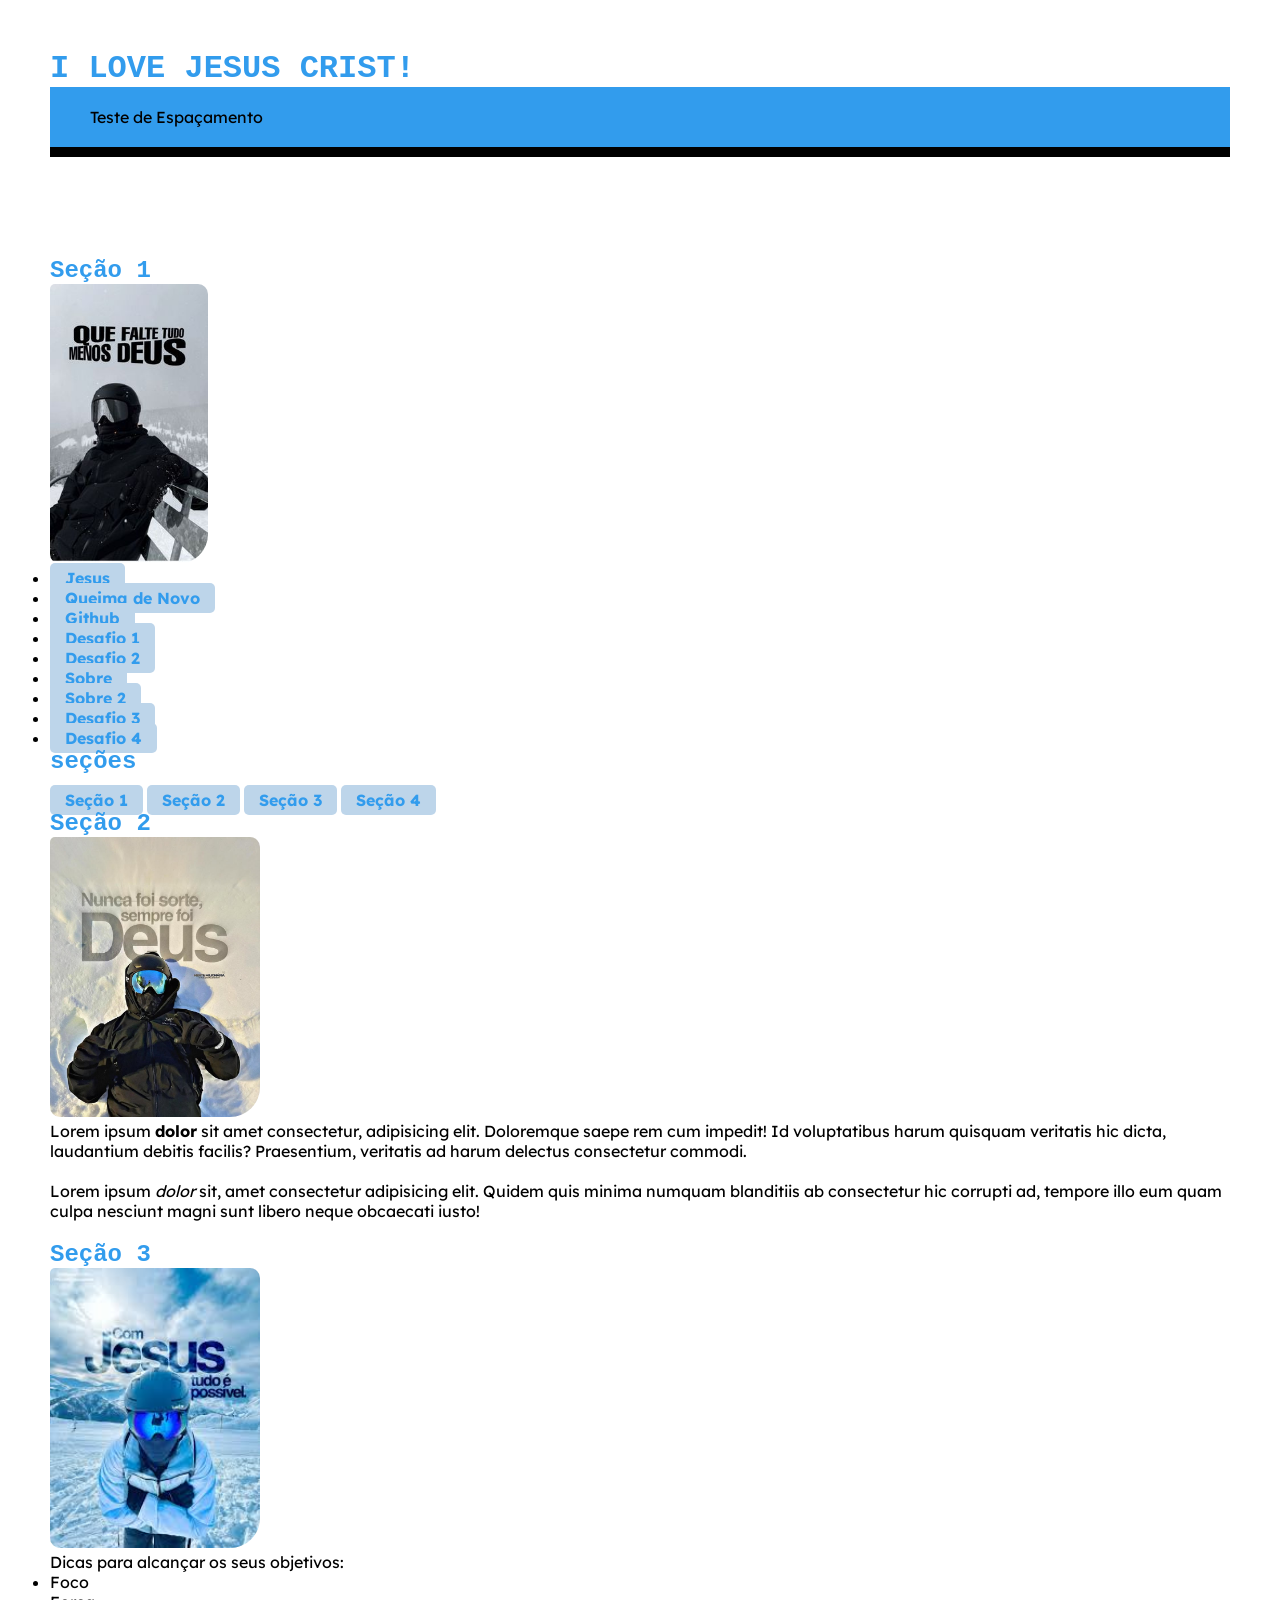
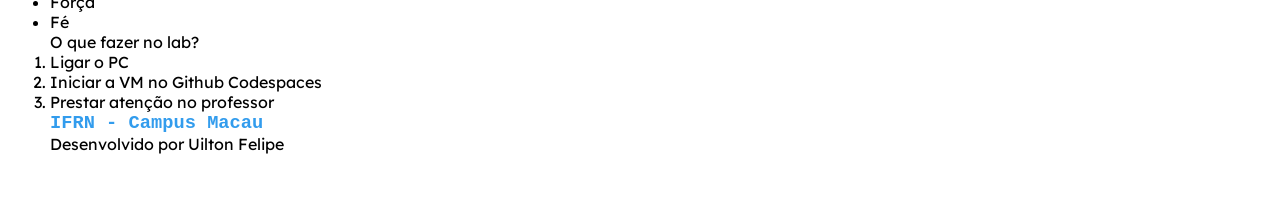
<file: index.html>
<!doctype html>
<html lang="pt-br">
  <!-- reúne metadados, título, links externos e configurações. -->
  <head>
    <meta charset="UTF-8" />
    <meta name="viewport" content="width=device-width, initial-scale=1.0" />
    <link rel="stylesheet" href="./styles/styles.css">
    <title>Autoria Web</title>
  </head>
  <!-- contém o conteúdo visível da página  -->
  <body>
    <!-- header: define o cabeçalho. Exibe logo, título, nav...  -->
    <h1>I LOVE JESUS CRIST!</h1>
    <!-- main: Delimita o conteúdo principal da página, único por documento, 
      facilitando navegação por leitores de tela  -->
    <main>

      <div class="teste-espacamento">
        <p>Teste de Espaçamento</p>
      </div>

      <!-- <section>: seção temática do documento, geralmente com um título próprio -->
<section>
  <h2>Seção 1</h2>
  <!-- 
          <div>: contêiner genérico em bloco, sem significado semântico próprio, 
          útil para agrupamento quando nenhum dos elementos semânticos se aplica.
        -->
        <div>
  <img
      src="assets/imgs/Jesus.jpg"
      alt="Foto de uma pessoa na neve com frase motivacional "/>
  </div>
    <nav>
      <ul id="nav-link">
        <li>
          <a href="Jesus.html">Jesus</a>
        </li>
        <li>
          <a
            href="https://www.youtube.com/watch?v=0174tYEZnnA&list=RD0174tYEZnnA&start_radio=1"
            >Queima de Novo</a
          >
        </li>
        <li>
          <a href="https://github.com/UiltonFelipe/codespaces-blank">Github</a>
          <li>
          <a href="desafio1.html">Desafio 1</a>
        </li>
        </li>
        <li>
          <a href="desafio2.html">Desafio 2</a>
        </li>
        <li>
          <a href="Sobre.html">Sobre</a>
        </li>
        <li>
          <a href="sobre2.html">Sobre 2</a>
        </li>
        <li>
          <a href="desafio3.html">Desafio 3</a>
        </li>
        <li>
          <a href="desafio4.html">Desafio 4</a>
        </li>
      </ul>
      <h2>seções</h2>
        <ul id="nav-sections">
          <li><a href="#section1" target="_self">Seção 1</a></li>
          <li><a href="#section2" target="_self">Seção 2</a></li>
          <li><a href="#section3" target="_self">Seção 3</a></li>
          <li><a href="#section4" target="_self">Seção 4</a></li>
        </ul>
    </nav>
    </section>
    </main>
    
   <main>
    <section>
      <h2>Seção 2</h2>
      <img src="assets/imgs/Cristo.jpg" alt="Imagem de uma pessoa na neve com frase motivacional acima">
       
      <!-- 
          <article>: bloco de conteúdo independente e reutilizável 
          (post de blog, notícia, card de produto, comentário), 
          que faz sentido fora do contexto imediato. 
        -->
        <article>
      <p>
      Lorem ipsum <strong>dolor</strong> sit amet consectetur, adipisicing elit.
      Doloremque saepe rem cum impedit! Id voluptatibus harum quisquam veritatis
      hic dicta, laudantium debitis facilis? Praesentium, veritatis ad harum
      delectus consectetur commodi.
    </p>

    <br />

    <p>
      Lorem ipsum <em>dolor</em> sit, amet consectetur adipisicing elit. Quidem
      quis minima numquam blanditiis ab consectetur hic corrupti ad, tempore
      illo eum quam culpa nesciunt magni sunt libero neque obcaecati iusto!
    </p>
    </section>
  </main> 
    <br />
   <main>
    <section>
      <h2>Seção 3</h2>
      <img src="assets/imgs/Deus.jpg" alt="Imagem de uma pessoa na neve com frase motivacional">
      <p>Dicas para alcançar os seus objetivos:</p>
       <ul>
      <li>Foco</li>
      <li>Força</li>
      <li>Fé</li>
    </ul>
    <p>O que fazer no lab?</p>
    <ol>
      <li>Ligar o PC</li>
      <li>Iniciar a VM no Github Codespaces</li>
      <li>Prestar atenção no professor</li>
    </ol>
  </main>
    </section>
  </main>
   

  <!-- footer: rodapé da página ou de uma seção, com informações de autoria, 
      direitos, links secundários, contatos, etc.  -->
  <footer>
<h3>IFRN - Campus Macau</h3>
  <p>Desenvolvido por Uilton Felipe</p>
  </footer>
  </body>
</html>
</file>
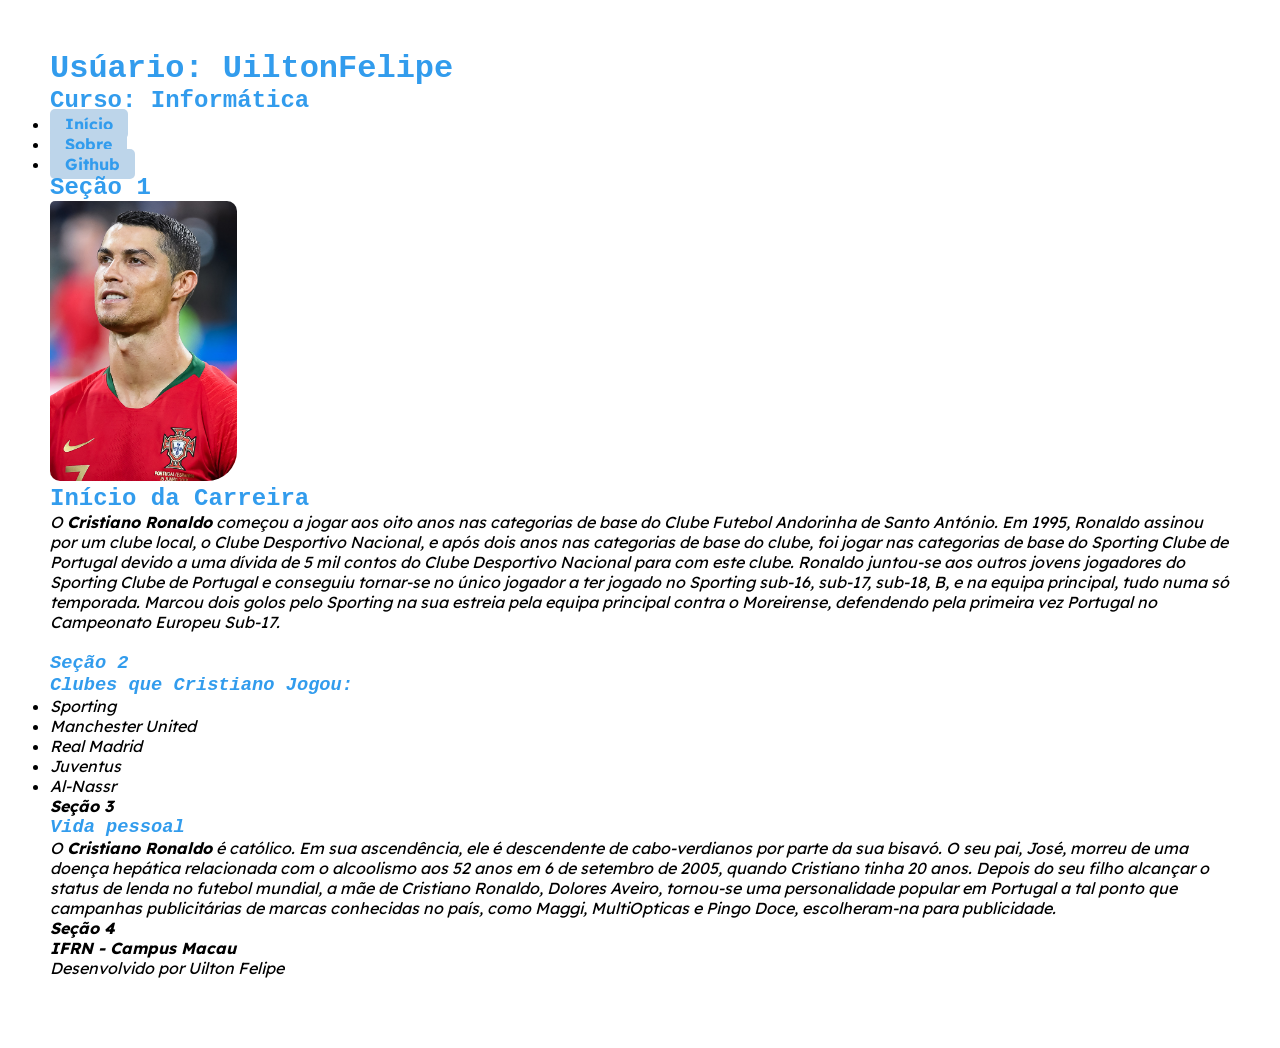
<file: desafio1.html>
<!doctype html>
<html lang="pt-br">
  <head>
    <meta charset="UTF-8" />
    <meta name="viewport" content="width=device-width, initial-scale=1.0" />
    <link rel="stylesheet" href="styles/styles.css">
    <title>Desafio 1</title>
  </head>
  <body>
<header>
    <h1>Usúario: UiltonFelipe</h1>
    <h2>Curso: Informática</h2>
    <nav>
    <ul>
      <li>
        <a href="https://www.youtube.com/watch?v=XnF0MYdIYI4&t=3s">Início</a>
      </li>
      <li>
        <a href="Sobre.html">Sobre</a>
      </li>
      <li>
        <a href="https://github.com/UiltonFelipe/codespaces-blank">Github</a>
      </li>
    </ul>
  </nav>
</header>

    <section>
      <h2>Seção 1</h2>
      <img src="assets/imgs/Cristiano_Ronaldo.jpg" alt="Imagem do Cristiano Ronaldo">
      <h2>Início da Carreira</h2>
      <p><em> O <strong>Cristiano Ronaldo</strong> começou a jogar aos oito anos nas categorias de base do Clube Futebol Andorinha de Santo António. Em 1995, Ronaldo assinou por um clube local, o Clube Desportivo Nacional, e após dois anos nas categorias de base do clube, foi jogar nas categorias de base do Sporting Clube de Portugal devido a uma dívida de 5 mil contos do Clube Desportivo Nacional para com este clube.
        Ronaldo juntou-se aos outros jovens jogadores do Sporting Clube de Portugal e conseguiu tornar-se no único jogador a ter jogado no Sporting sub-16, sub-17, sub-18, B, e na equipa principal, tudo numa só temporada. Marcou dois golos pelo Sporting na sua estreia pela equipa principal contra o Moreirense, defendendo pela primeira vez Portugal no Campeonato Europeu Sub-17.
      </p>
      <br >
        <section>
            <h3>Seção 2</h3>
        </section>
        <h3>Clubes que Cristiano Jogou:</h3>
        <ul>
      <li>Sporting</li>
      <li>Manchester United</li>
      <li>Real Madrid</li>
      <li>Juventus</li>
      <li>Al-Nassr</li>
    </ul>

        <section>
            <h4>Seção 3</h4>
            <h3>Vida pessoal</h3>
            <p>O <strong>Cristiano Ronaldo</strong> é católico. Em sua ascendência, ele é descendente de cabo-verdianos por parte da sua bisavó. O seu pai, José, morreu de uma doença hepática relacionada com o alcoolismo aos 52 anos em 6 de setembro de 2005, quando Cristiano tinha 20 anos. Depois do seu filho alcançar o status de lenda no futebol mundial, a mãe de Cristiano Ronaldo, Dolores Aveiro, tornou-se uma personalidade popular em Portugal a tal ponto que campanhas publicitárias de marcas conhecidas no país, como Maggi, MultiOpticas e Pingo Doce, escolheram-na para publicidade.</p>
        </section>
      
        <h4>Seção 4</h4>
        <footer>
<strong>IFRN - Campus Macau</strong>
  <p>Desenvolvido por Uilton Felipe</p>
  </footer>
      <br />
    </main>
    </section>
    </body>
</html>
</file>
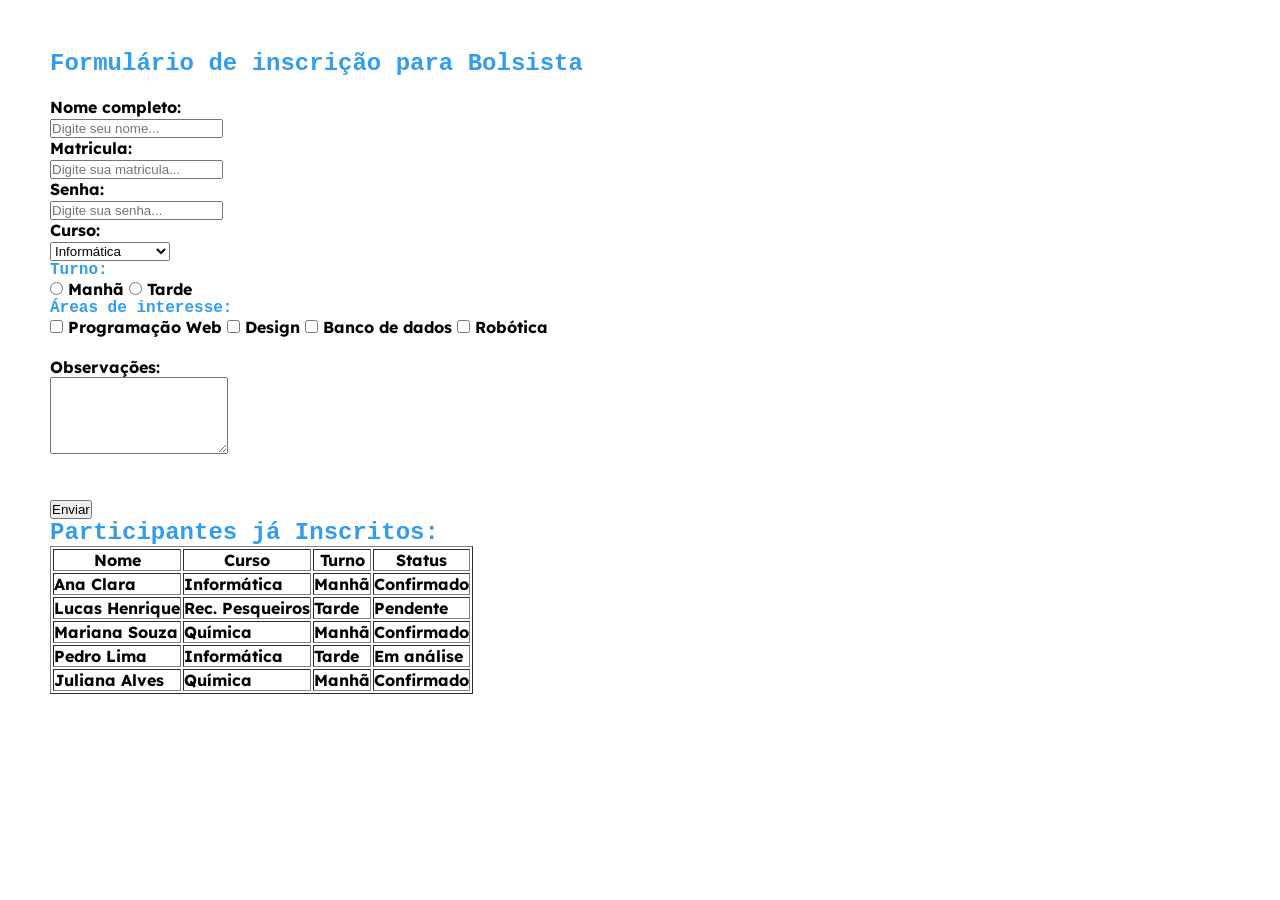
<file: desafio2.html>
<!DOCTYPE html>
<html lang="pt-br">
  <head>
    <meta charset="UTF-8" />
    <title>Formulário de inscrição para Bolsista</title>
    <link rel="stylesheet" href="./styles/styles.css">
    <!-- <style>

      
      body {
        font-family:Arial, Helvetica, sans-serif;
        /* font-family: 'Times New Roman', Times, serif; */
        /* font-family: 'Courier New', Courier, monospace; */
      }
    </style> -->
  </head>
  <body

  <h2 style="color:rgb(0, 0, 0); background-color: rgb(255, 255, 255);" class="negrito"><h2>Formulário de inscrição para Bolsista</h2>

  <br>
  <form action="#">
        <label for="nome" class="negrito">Nome completo:</label><br />
        <input type="text" id="nome" name="nome" placeholder="Digite seu nome..." /><br />

        <label for="numero" class="negrito">Matricula:</label><br />
        <input type="nunber" id="numero" name="numero" placeholder="Digite sua matricula..." /><br />

        <label for="senha" class="negrito">Senha:</label><br />
        <input type="password" name="senha" id="senha" placeholder="Digite sua senha..."/><br />

        <label for="linguagens" class="negrito">Curso:</label><br />
        <select name="linguagens" id="linguagens">
          <option value="informática">Informática</option>
          <option value="rec. pesqueiros">Rec. Pesqueiros</option>
          <option value="quimica">Química</option>
          <option value="nenhuma">Nenhuma</option>
        </select>

        <p class="courier">Turno:</p>

        <input type="radio" id="sim" name="Manhã" value="Sim" />
        <label for="sim">Manhã</label>
        <input type="radio" id="nao" name="Tarde" value="Não" />
        <label for="nao">Tarde</label>
        <br />

        <p class="courier">Áreas de interesse:</p>

        <input type="checkbox" id="programacao_web" name="programacao_web" value="Programação_Web" />
        <label for="programacao_web">Programação Web</label>
        <input type="checkbox" id="design" name="design" value="Design" />
        <label for="design">Design</label>
        <input type="checkbox" id="banco_de_dados" name="banco_de_dados" value="Banco_de_dados" />
        <label for="banco_de_dados">Banco de dados</label>
        <input type="checkbox" id="robotica" name="robotica" value="Robótica" />
        <label for="robotica">Robótica</label>
        <br>

        <br>
        <label for="observacoes">Observações:</label><br />
        <textarea name="observacoes" id="observacoes" rows="5"></textarea><br />
        <br />

        <br />
        <button type="submit" onclick="alert('ME CLICOU!')">Enviar</button>
      </form>
    </section>

    <section>
  <h2>Participantes já Inscritos:</h2>
  <table border="1" id="tabela">
    <thead>
      <tr>
        <th>Nome</th>
        <th>Curso</th>
        <th>Turno</th>
        <th>Status</th>
      </tr>
    </thead>
    <tbody>
      <tr>
        <td>Ana Clara</td>
        <td>Informática</td>
        <td>Manhã</td>
        <td>Confirmado</td>
      </tr>
      <tr>
        <td>Lucas Henrique</td>
        <td>Rec. Pesqueiros</td>
        <td>Tarde</td>
        <td>Pendente</td>
      </tr>
      <tr>
        <td>Mariana Souza</td>
        <td>Química</td>
        <td>Manhã</td>
        <td>Confirmado</td>
      </tr>
      <tr>
        <td>Pedro Lima</td>
        <td>Informática</td>
        <td>Tarde</td>
        <td>Em análise</td>
      </tr>
      <tr>
        <td>Juliana Alves</td>
        <td>Química</td>
        <td>Manhã</td>
        <td>Confirmado</td>
      </tr>
    </tbody>
  </table>
</section>
</file>
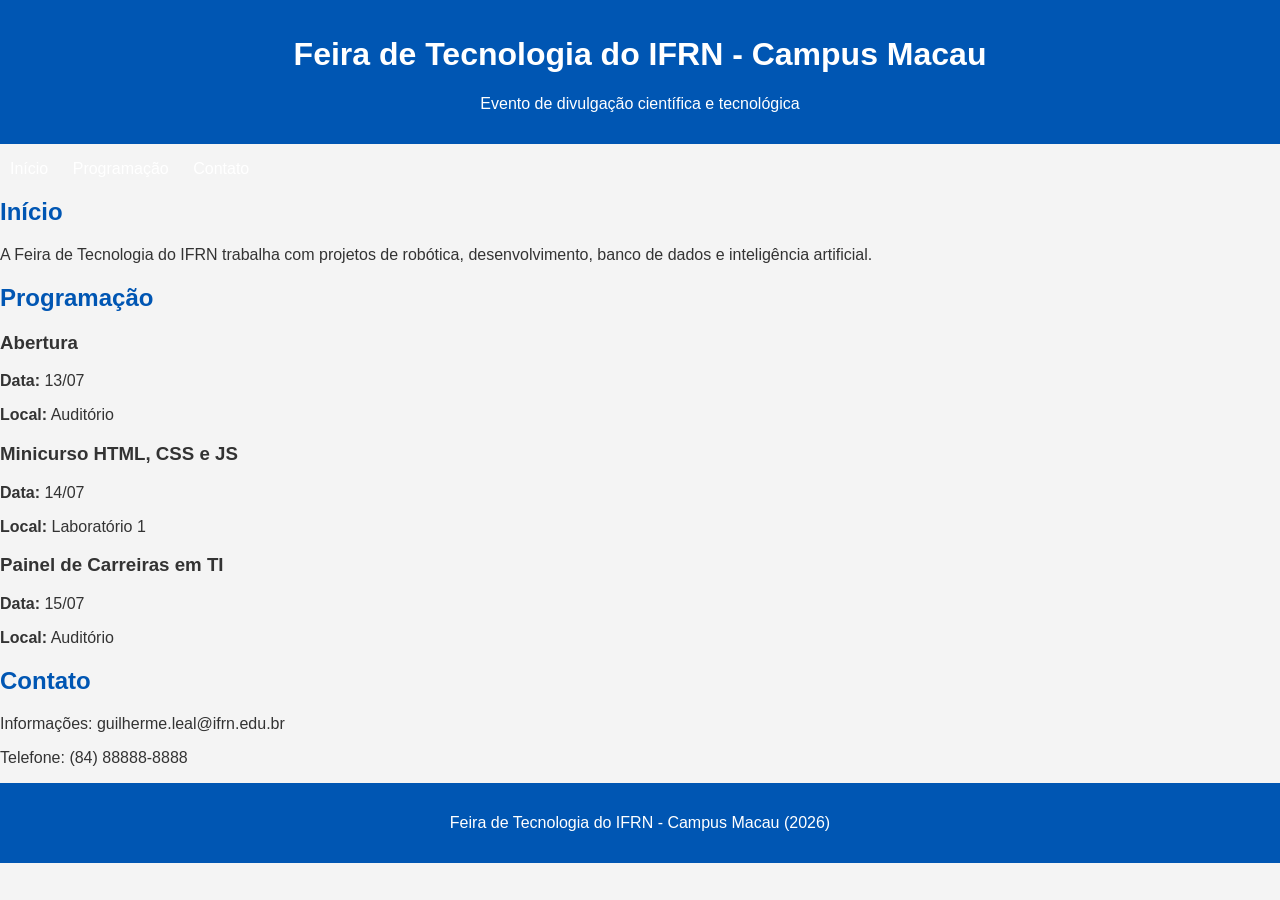
<file: desafio3.html>
<!DOCTYPE html>
<html lang="pt-BR">
<head>
  <meta charset="UTF-8">
  <title>Feira de Tecnologia do IFRN - Campus Macau</title>
  <link rel="stylesheet" href="./styles/styles3.css">
</head>
<body>

  <header>
    <h1>Feira de Tecnologia do IFRN - Campus Macau</h1>
    <p>Evento de divulgação científica e tecnológica</p>
  </header>

  <nav>
    <ul>
      <li><a href="#inicio">Início</a></li>
      <li><a href="#programacao">Programação</a></li>
      <li><a href="#contato">Contato</a></li>
    </ul>
  </nav>

  <section id="inicio">
    <h2>Início</h2>
    <p>
      A Feira de Tecnologia do IFRN trabalha com projetos de
      robótica, desenvolvimento, banco de dados e inteligência artificial.
    </p>
  </section>

  <section id="programacao">
    <h2 class="titulo-secao">Programação</h2>

    <div class="card-programa">
      <h3>Abertura</h3>
      <p><strong>Data:</strong> 13/07</p>
      <p><strong>Local:</strong> Auditório</p>
    </div>

    <div class="card-programa">
      <h3>Minicurso HTML, CSS e JS</h3>
      <p><strong>Data:</strong> 14/07</p>
      <p><strong>Local:</strong> Laboratório 1</p>
    </div>

    <div class="card-programa">
      <h3>Painel de Carreiras em TI</h3>
      <p><strong>Data:</strong> 15/07</p>
      <p><strong>Local:</strong> Auditório</p>
    </div>
  </section>

  <section id="contato">
    <h2 class="titulo-secao">Contato</h2>
    <p>Informações: guilherme.leal@ifrn.edu.br</p>
    <p>Telefone: (84) 88888-8888</p>
  </section>

  <footer>
    <p>Feira de Tecnologia do IFRN - Campus Macau (2026)</p>
  </footer>

</body>
</html>
</file>
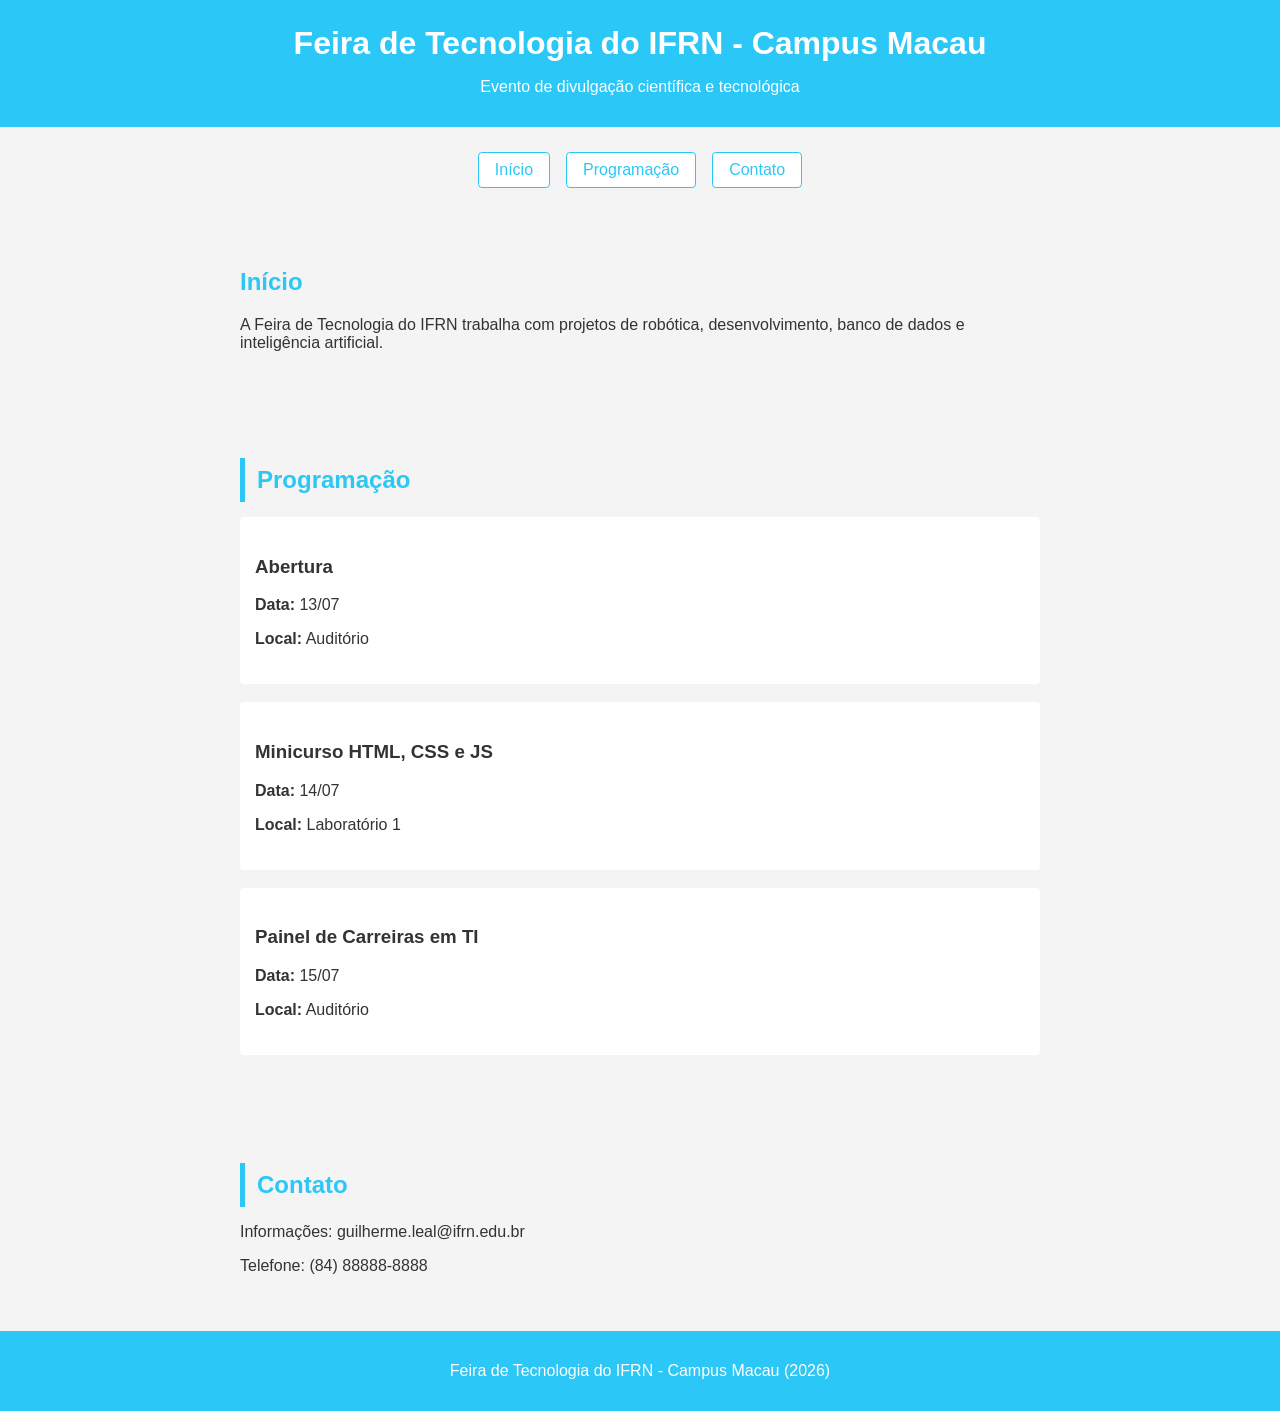
<file: desafio4.html>
<!DOCTYPE html>
<html lang="pt-BR">
  <head>
    <meta charset="UTF-8" />
    <title>Feira de Tecnologia do IFRN - Campus Macau</title>
    <link rel="stylesheet" href="./styles/styles4.css" />
  </head>
  <body>
    <header>
      <h1>Feira de Tecnologia do IFRN - Campus Macau</h1>
      <p>Evento de divulgação científica e tecnológica</p>
    </header>

    <nav>
      <ul>
        <li><a href="#inicio">Início</a></li>
        <li><a href="#programacao">Programação</a></li>
        <li><a href="#contato">Contato</a></li>
      </ul>
    </nav>

    <section id="inicio">
      <h2>Início</h2>

      
      <p>
        A Feira de Tecnologia do IFRN trabalha com projetos de robótica,
        desenvolvimento, banco de dados e inteligência artificial.
      </p>
    </section>

    <section id="programacao">
      <h2 class="titulo-secao">Programação</h2>

      <div class="card-programa">
        <h3>Abertura</h3>
        <p><strong>Data:</strong> 13/07</p>
        <p><strong>Local:</strong> Auditório</p>
      </div>

      <div class="card-programa">
        <h3>Minicurso HTML, CSS e JS</h3>
        <p><strong>Data:</strong> 14/07</p>
        <p><strong>Local:</strong> Laboratório 1</p>
      </div>

      <div class="card-programa">
        <h3>Painel de Carreiras em TI</h3>
        <p><strong>Data:</strong> 15/07</p>
        <p><strong>Local:</strong> Auditório</p>
      </div>
    </section>

    <section id="contato">
      <h2 class="titulo-secao">Contato</h2>
      <p>Informações: guilherme.leal@ifrn.edu.br</p>
      <p>Telefone: (84) 88888-8888</p>
    </section>

    <footer>
      <p>Feira de Tecnologia do IFRN - Campus Macau (2026)</p>
    </footer>
  </body>
</html>
</file>
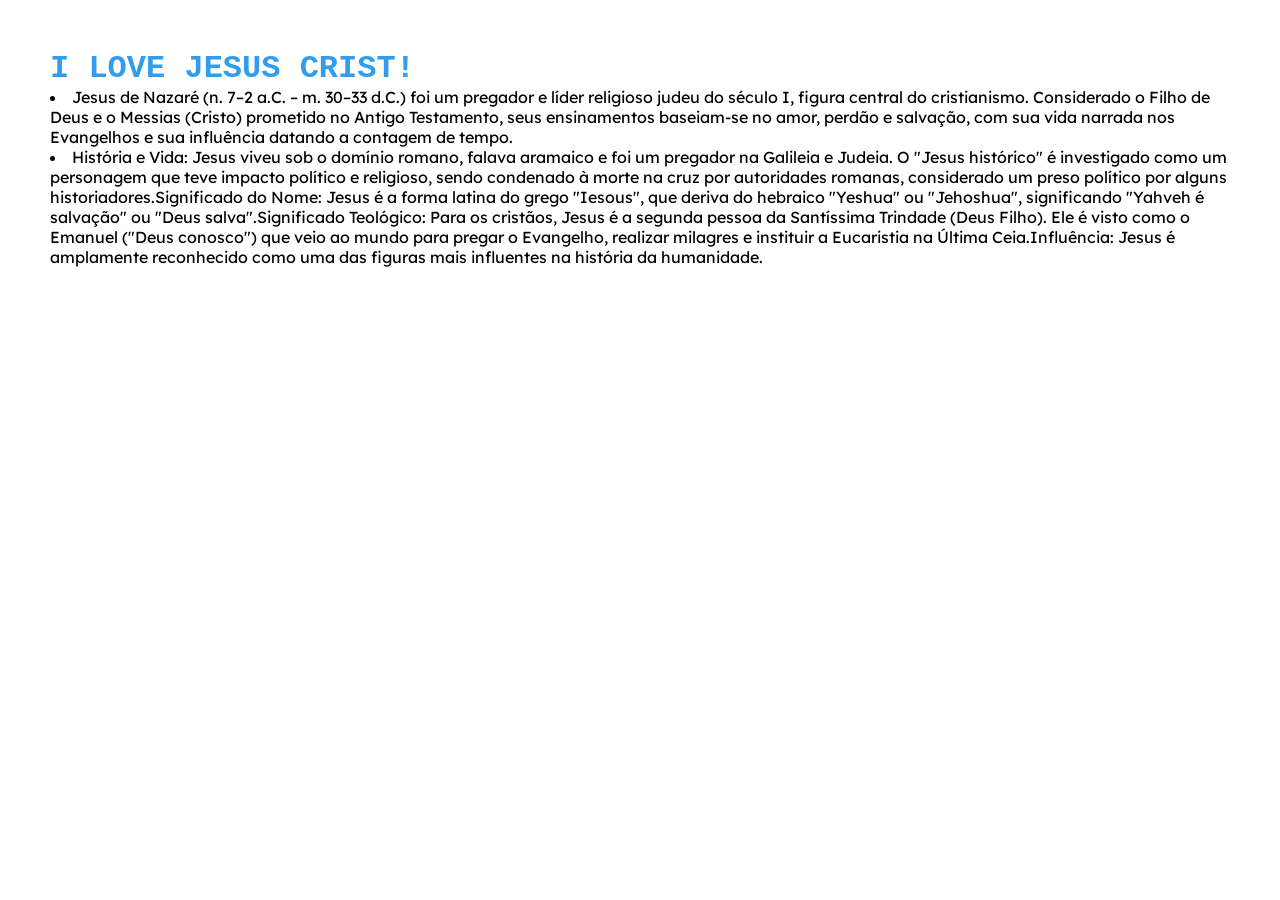
<file: Jesus.html>
<html lang="en">
<head>
    <meta charset="UTF-8">
    <meta name="viewport" content="width=device-width, initial-scale=1.0">
    <link rel="stylesheet" href="styles/styles.css">
    <title>JESUS</title>
</head>
    <h1>I LOVE JESUS CRIST!</h1>

<li>Jesus de Nazaré (n. 7–2 a.C. – m. 30–33 d.C.) foi um pregador e líder religioso judeu do século I, figura central do cristianismo. Considerado o Filho de Deus e o Messias (Cristo) prometido no Antigo Testamento, seus ensinamentos baseiam-se no amor, perdão e salvação, com sua vida narrada nos Evangelhos e sua influência datando a contagem de tempo.</li>

<li>História e Vida: Jesus viveu sob o domínio romano, falava aramaico e foi um pregador na Galileia e Judeia. O "Jesus histórico" é investigado como um personagem que teve impacto político e religioso, sendo condenado à morte na cruz por autoridades romanas, considerado um preso político por alguns historiadores.Significado do Nome: Jesus é a forma latina do grego "Iesous", que deriva do hebraico "Yeshua" ou "Jehoshua", significando "Yahveh é salvação" ou "Deus salva".Significado Teológico: Para os cristãos, Jesus é a segunda pessoa da Santíssima Trindade (Deus Filho). Ele é visto como o Emanuel ("Deus conosco") que veio ao mundo para pregar o Evangelho, realizar milagres e instituir a Eucaristia na Última Ceia.Influência: Jesus é amplamente reconhecido como uma das figuras mais influentes na história da humanidade.</li>
</html>
</file>
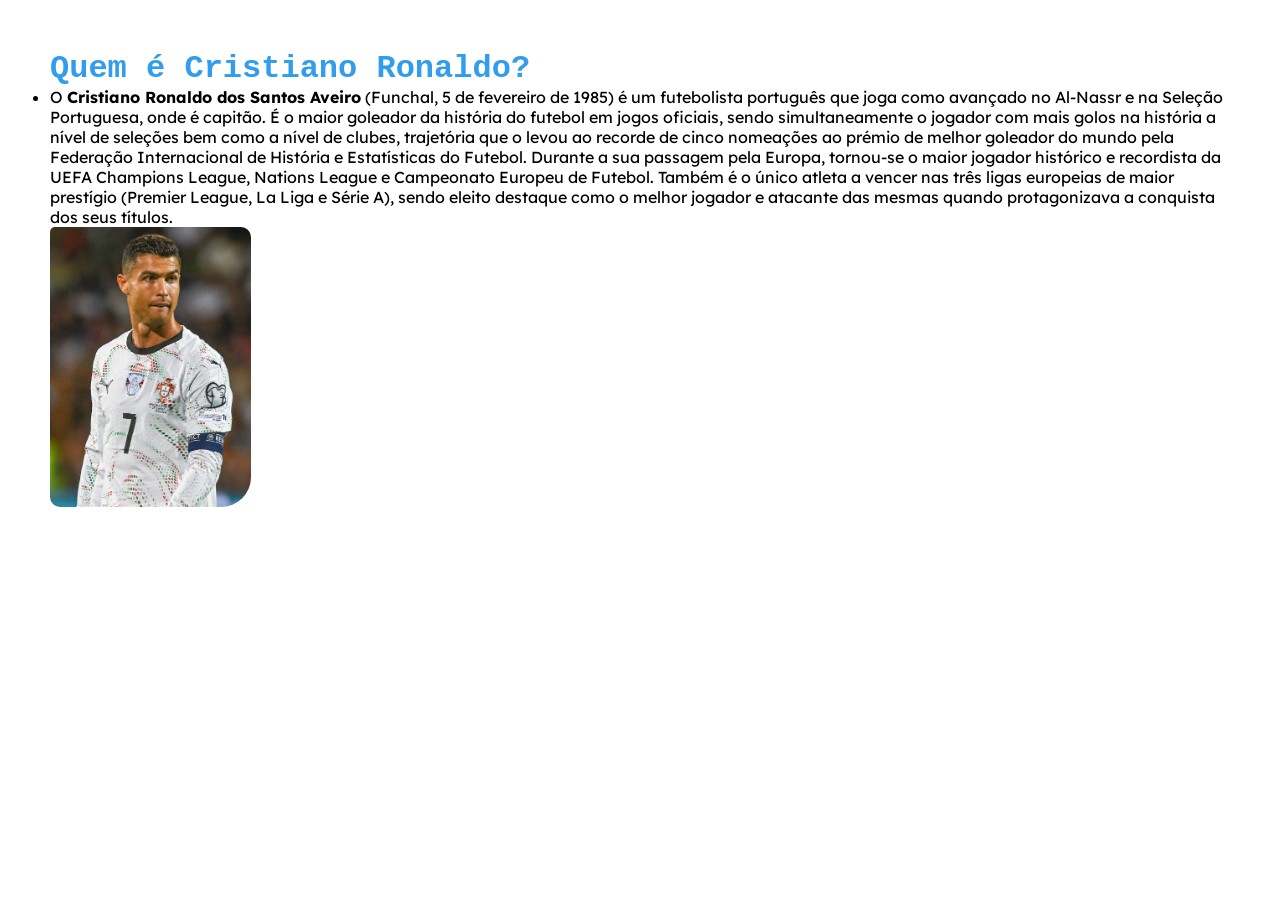
<file: Sobre.html>
<!DOCTYPE html>
<html lang="pt-br">
<head>
    <meta charset="UTF-8">
    <meta name="viewport" content="width=device-width, initial-scale=1.0">
    <link rel="stylesheet" href="styles/styles.css">
    <title>Sobre</title>
</head>

<body>
    <h1>Quem é Cristiano Ronaldo?</h1>

    <ul>
        <li>
            O <strong>Cristiano Ronaldo dos Santos Aveiro</strong> (Funchal, 5 de fevereiro de 1985)
            é um futebolista português que joga como avançado no Al-Nassr e na Seleção Portuguesa,
            onde é capitão. É o maior goleador da história do futebol em jogos oficiais, sendo
            simultaneamente o jogador com mais golos na história a nível de seleções bem como a
            nível de clubes, trajetória que o levou ao recorde de cinco nomeações ao prémio de
            melhor goleador do mundo pela Federação Internacional de História e Estatísticas do
            Futebol. Durante a sua passagem pela Europa, tornou-se o maior jogador histórico e
            recordista da UEFA Champions League, Nations League e Campeonato Europeu de Futebol.
            Também é o único atleta a vencer nas três ligas europeias de maior prestígio
            (Premier League, La Liga e Série A), sendo eleito destaque como o melhor jogador e
            atacante das mesmas quando protagonizava a conquista dos seus títulos.
        </li>
    </ul>

    <img src="assets/imgs/Cristiano.jpg"
         alt="Foto do Cristiano Ronaldo em campo representando Portugal">
</body>

</html>
</file>
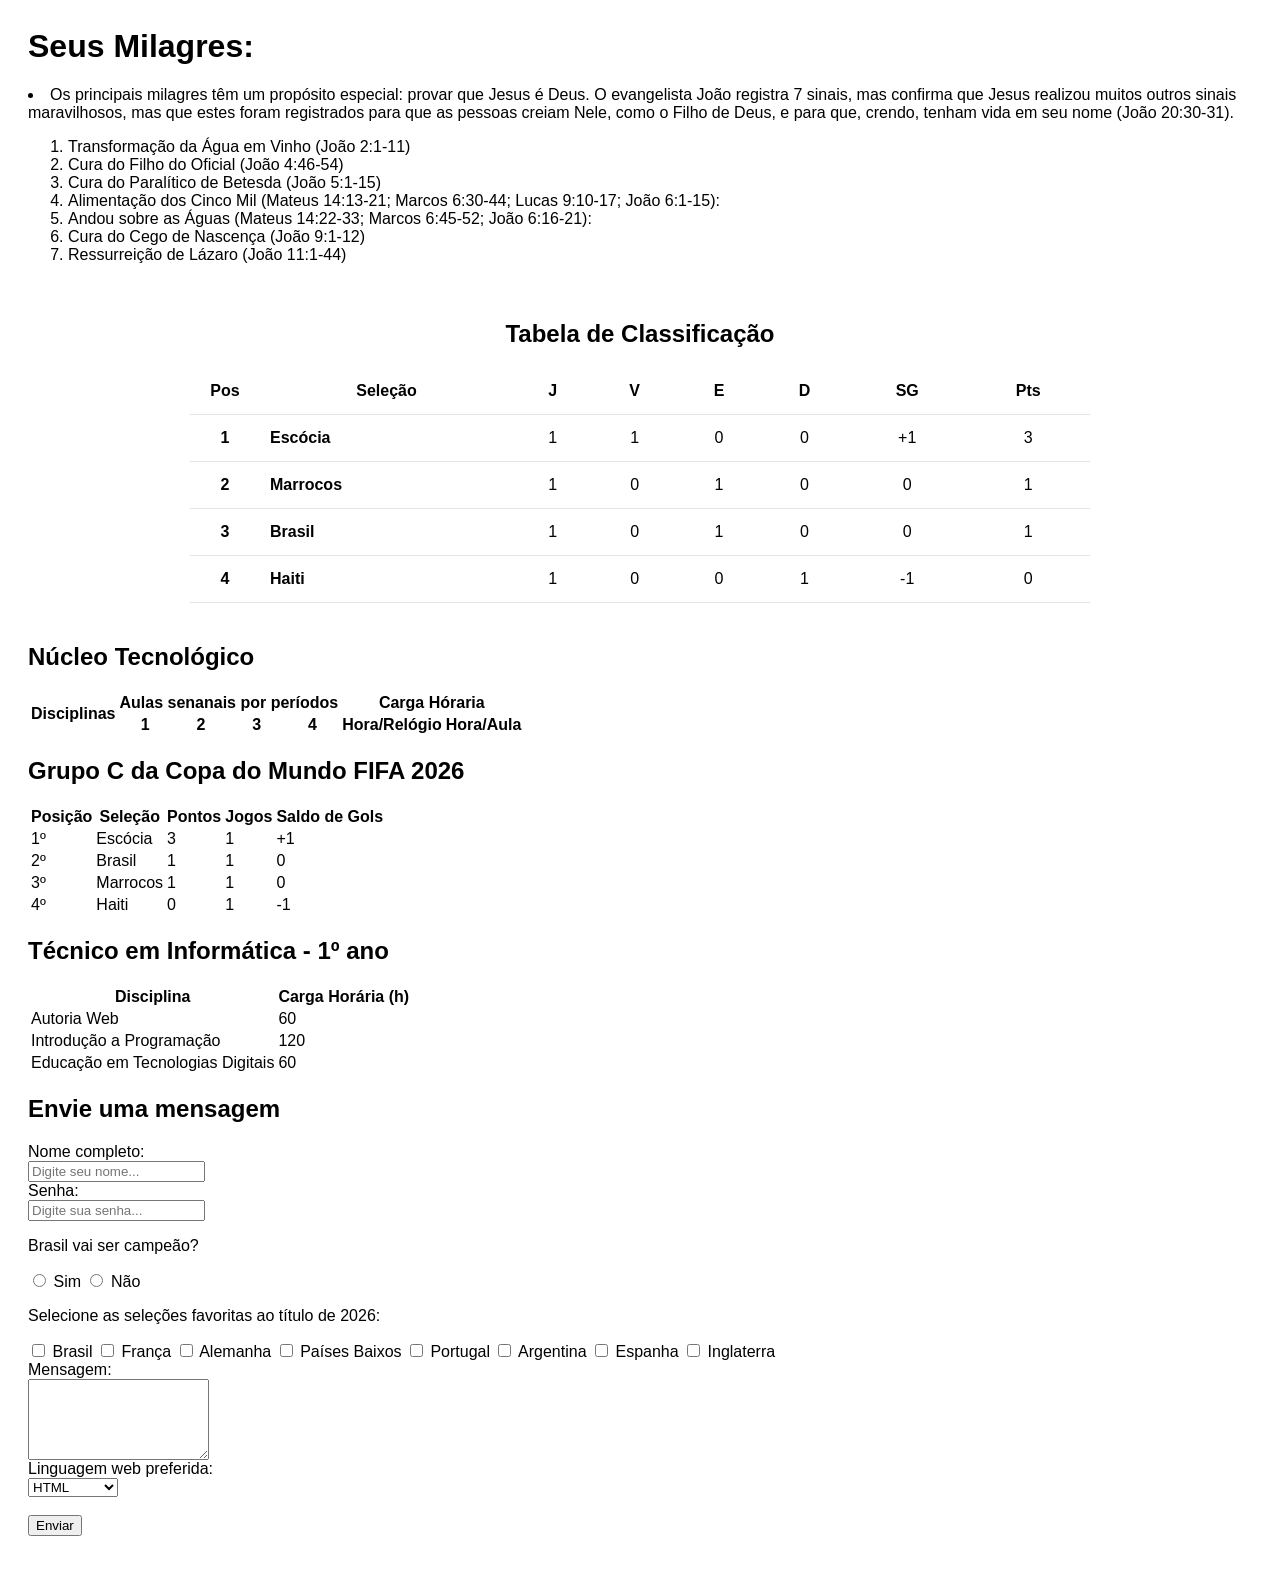
<file: sobre.html>
<html lang="en">
<head>
    <meta charset="UTF-8">
    <meta name="viewport" content="width=device-width, initial-scale=1.0">
    <title>Sobre</title>
</head>
<h1>Seus Milagres:</h1>
<li>Os principais milagres têm um propósito especial: provar que Jesus é Deus. O evangelista João registra 7 sinais, mas confirma que Jesus realizou muitos outros sinais maravilhosos, mas que estes foram registrados para que as pessoas creiam Nele, como o Filho de Deus, e para que, crendo, tenham vida em seu nome (João 20:30-31).</li>
<ol>
    <li>Transformação da Água em Vinho (João 2:1-11)</li>
    <li>Cura do Filho do Oficial (João 4:46-54)</li>
    <li>Cura do Paralítico de Betesda (João 5:1-15)</li>
    <li>Alimentação dos Cinco Mil (Mateus 14:13-21; Marcos 6:30-44; Lucas 9:10-17; João 6:1-15):</li>
    <li>Andou sobre as Águas (Mateus 14:22-33; Marcos 6:45-52; João 6:16-21):</li>
    <li>Cura do Cego de Nascença (João 9:1-12)</li>
    <li>Ressurreição de Lázaro (João 11:1-44)</li>
</ol>

<!DOCTYPE html>
<html lang="pt-BR">
<head>
    <meta charset="UTF-8">
    <meta name="viewport" content="width=device-width, initial-scale=1.0">
    <title>Tabela de Classificação</title>

    <style>
        body {
            font-family: Arial, sans-serif;
            background-color: #fff;
            padding: 20px;
        }

        .classificacao {
            max-width: 900px;
            margin: 0 auto;
            padding: 20px;
        }

        .classificacao h2 {
            text-align: center;
            margin-bottom: 20px;
            color: #000;
        }

        .tabela-classificacao {
            width: 100%;
            border-collapse: collapse;
        }

        .tabela-classificacao th,
        .tabela-classificacao td {
            padding: 14px 10px;
            text-align: center;
            border-bottom: 1px solid #e5e5e5;
        }

        .tabela-classificacao th {
            font-weight: bold;
            color: #000;
            background-color: #fff;
        }

        .tabela-classificacao td:nth-child(2) {
            text-align: left;
            font-weight: bold;
        }

        .tabela-classificacao tbody tr:hover {
            background-color: #f8f8f8;
        }

        .posicao {
            font-weight: bold;
            width: 50px;
        }
    </style>
</head>
<body>

    <section class="classificacao">
        <h2>Tabela de Classificação</h2>

        <table class="tabela-classificacao">
            <thead>
                <tr>
                    <th>Pos</th>
                    <th>Seleção</th>
                    <th>J</th>
                    <th>V</th>
                    <th>E</th>
                    <th>D</th>
                    <th>SG</th>
                    <th>Pts</th>
                </tr>
            </thead>
            <tbody>
                <tr>
                    <td class="posicao">1</td>
                    <td>Escócia</td>
                    <td>1</td>
                    <td>1</td>
                    <td>0</td>
                    <td>0</td>
                    <td>+1</td>
                    <td>3</td>
                </tr>
                <tr>
                    <td class="posicao">2</td>
                    <td>Marrocos</td>
                    <td>1</td>
                    <td>0</td>
                    <td>1</td>
                    <td>0</td>
                    <td>0</td>
                    <td>1</td>
                </tr>
                <tr>
                    <td class="posicao">3</td>
                    <td>Brasil</td>
                    <td>1</td>
                    <td>0</td>
                    <td>1</td>
                    <td>0</td>
                    <td>0</td>
                    <td>1</td>
                </tr>
                <tr>
                    <td class="posicao">4</td>
                    <td>Haiti</td>
                    <td>1</td>
                    <td>0</td>
                    <td>0</td>
                    <td>1</td>
                    <td>-1</td>
                    <td>0</td>
                </tr>
            </tbody>
        </table>
    </section>

</body>
</html>


<section>
    <h2>Núcleo Tecnológico</h2>
    <table>
      <thead>
        <tr>
          <th rowspan="2">Disciplinas</th>
          <th colspan="4">Aulas senanais por períodos</th>
          <th colspan="2">Carga Hóraria</th>
        </tr>
        <tr>
          <th>1</th>
          <th>2</th>
          <th>3</th>
          <th>4</th>
          <th>Hora/Relógio</th>
          <th>Hora/Aula</th>
        </tr>
      </thead>
      <tbody></tbody>
    </table>
</section>

<section>
  <h2>Grupo C da Copa do Mundo FIFA 2026</h2>
  <table>
         <thead>
          <tr>
           <th>Posição</th>
           <th>Seleção</th>
           <th>Pontos</th>
           <th>Jogos</th>
           <th>Saldo de Gols</th>
          </tr>
     </thead>
     <tbody>
       <tr>
         <td>1º</td>
         <td>Escócia</td>
         <td>3</td>
         <td>1</td>
         <td>+1</td>
       </tr>
       <tr>
         <td>2º</td>
         <td>Brasil</td>
         <td>1</td>
         <td>1</td>
         <td>0</td>
       </tr>
       <tr>
         <td>3º</td>
         <td>Marrocos</td>
         <td>1</td>
         <td>1</td>
         <td>0</td>
       </tr>
       <tr>
         <td>4º</td>
         <td>Haiti</td>
         <td>0</td>
         <td>1</td>
         <td>-1</td>
       </tr>
     </tbody>
    </table>
</section>

  <section>
     <h2>Técnico em Informática - 1º ano</h2>
     <table>
         <thead>
          <tr>
           <th>Disciplina</th>
           <th>Carga Horária (h)</th>
          </tr>
     </thead>
     <tbody>
       <tr>
         <td>Autoria Web</td>
         <td>60</td>
       </tr>
       <tr>
         <td>Introdução a Programação</td>
         <td>120</td>
       </tr>
       <tr>
         <td>Educação em Tecnologias Digitais</td>
         <td>60</td>
       </tr>
     </tbody>
    </table>
  </section>
    <section>
      <h2>Envie uma mensagem</h2>
      <form action="#">
        <label for="nome">Nome completo:</label><br />
        <input type="text" id="nome" name="nome" placeholder="Digite seu nome..." /><br />

        <label for="senha">Senha:</label><br />
        <input type="password" name="senha" id="senha" placeholder="Digite sua senha..."/><br />

        <!-- Botões de rádio -->
        <p>Brasil vai ser campeão?</p>

        <input type="radio" id="sim" name="brasil" value="Sim" />
        <label for="sim">Sim</label>
        <input type="radio" id="nao" name="brasil" value="Não" />
        <label for="nao">Não</label>
        <br />

        <!-- Caixas de seleção -->
        <p>Selecione as seleções favoritas ao título de 2026:</p>

        <input type="checkbox" id="brasil" name="brasil" value="Brasil" />
        <label for="brasil">Brasil</label>
        <input type="checkbox" id="franca" name="franca" value="França" />
        <label for="franca">França</label>
        <input type="checkbox" id="alemanha" name="alemanha" value="Alemanha" />
        <label for="alemanha">Alemanha</label>
        <input type="checkbox" id="ned" name="ned" value="Países Baixos" />
        <label for="ned">Países Baixos</label>
        <input type="checkbox" id="ned" name="ned" value="Portugal" />
        <label for="ned">Portugal</label>
        <input type="checkbox" id="ned" name="ned" value="Argentina" />
        <label for="ned">Argentina</label>
        <input type="checkbox" id="ned" name="ned" value="Espanha" />
        <label for="ned">Espanha</label>
        <input type="checkbox" id="ned" name="ned" value="Inglaterra" />
        <label for="ned">Inglaterra</label>





        <br />

        <!-- Área de texto -->
        <label for="mensagem">Mensagem:</label><br />
        <textarea name="mensagem" id="mensagem" rows="5"></textarea><br />

        <label for="linguagens">Linguagem web preferida:</label><br />
        <select name="linguagens" id="linguagens">
          <option value="html">HTML</option>
          <option value="css">CSS</option>
          <option value="javascript">JavaScript</option>
          <option value="nenhuma">NENHUMA</option>
        </select>
        <br />

        <br />
        <button type="submit" onclick="alert('ME CLICOU!')">Enviar</button>
      </form>
    </section>
</html>
</file>
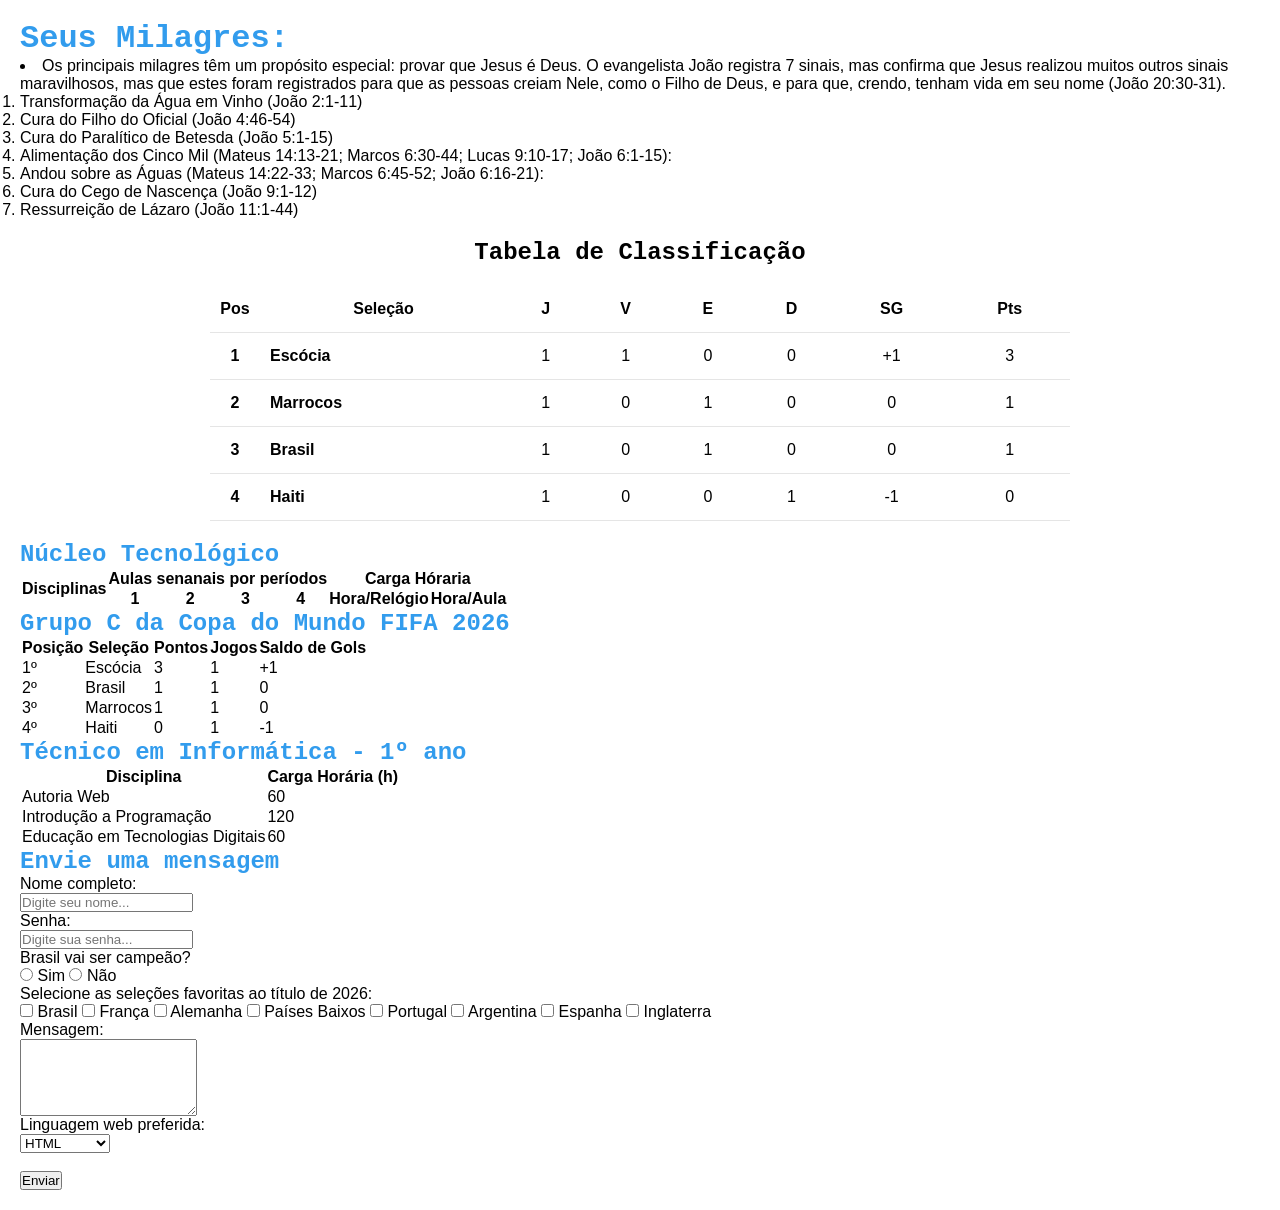
<file: sobre2.html>
<html lang="en">
<head>
    <meta charset="UTF-8">
    <meta name="viewport" content="width=device-width, initial-scale=1.0">
    <link rel="stylesheet" href="styles/styles.css">
    <title>Sobre</title>
</head>
<h1>Seus Milagres:</h1>
<li>Os principais milagres têm um propósito especial: provar que Jesus é Deus. O evangelista João registra 7 sinais, mas confirma que Jesus realizou muitos outros sinais maravilhosos, mas que estes foram registrados para que as pessoas creiam Nele, como o Filho de Deus, e para que, crendo, tenham vida em seu nome (João 20:30-31).</li>
<ol>
    <li>Transformação da Água em Vinho (João 2:1-11)</li>
    <li>Cura do Filho do Oficial (João 4:46-54)</li>
    <li>Cura do Paralítico de Betesda (João 5:1-15)</li>
    <li>Alimentação dos Cinco Mil (Mateus 14:13-21; Marcos 6:30-44; Lucas 9:10-17; João 6:1-15):</li>
    <li>Andou sobre as Águas (Mateus 14:22-33; Marcos 6:45-52; João 6:16-21):</li>
    <li>Cura do Cego de Nascença (João 9:1-12)</li>
    <li>Ressurreição de Lázaro (João 11:1-44)</li>
</ol>

<!DOCTYPE html>
<html lang="pt-BR">
<head>
    <meta charset="UTF-8">
    <meta name="viewport" content="width=device-width, initial-scale=1.0">
    <title>Tabela de Classificação</title>

    <style>
        body {
            font-family: Arial, sans-serif;
            background-color: #fff;
            padding: 20px;
        }

        .classificacao {
            max-width: 900px;
            margin: 0 auto;
            padding: 20px;
        }

        .classificacao h2 {
            text-align: center;
            margin-bottom: 20px;
            color: #000;
        }

        .tabela-classificacao {
            width: 100%;
            border-collapse: collapse;
        }

        .tabela-classificacao th,
        .tabela-classificacao td {
            padding: 14px 10px;
            text-align: center;
            border-bottom: 1px solid #e5e5e5;
        }

        .tabela-classificacao th {
            font-weight: bold;
            color: #000;
            background-color: #fff;
        }

        .tabela-classificacao td:nth-child(2) {
            text-align: left;
            font-weight: bold;
        }

        .tabela-classificacao tbody tr:hover {
            background-color: #f8f8f8;
        }

        .posicao {
            font-weight: bold;
            width: 50px;
        }
    </style>
</head>
<body>

    <section class="classificacao">
        <h2>Tabela de Classificação</h2>

        <table class="tabela-classificacao">
            <thead>
                <tr>
                    <th>Pos</th>
                    <th>Seleção</th>
                    <th>J</th>
                    <th>V</th>
                    <th>E</th>
                    <th>D</th>
                    <th>SG</th>
                    <th>Pts</th>
                </tr>
            </thead>
            <tbody>
                <tr>
                    <td class="posicao">1</td>
                    <td>Escócia</td>
                    <td>1</td>
                    <td>1</td>
                    <td>0</td>
                    <td>0</td>
                    <td>+1</td>
                    <td>3</td>
                </tr>
                <tr>
                    <td class="posicao">2</td>
                    <td>Marrocos</td>
                    <td>1</td>
                    <td>0</td>
                    <td>1</td>
                    <td>0</td>
                    <td>0</td>
                    <td>1</td>
                </tr>
                <tr>
                    <td class="posicao">3</td>
                    <td>Brasil</td>
                    <td>1</td>
                    <td>0</td>
                    <td>1</td>
                    <td>0</td>
                    <td>0</td>
                    <td>1</td>
                </tr>
                <tr>
                    <td class="posicao">4</td>
                    <td>Haiti</td>
                    <td>1</td>
                    <td>0</td>
                    <td>0</td>
                    <td>1</td>
                    <td>-1</td>
                    <td>0</td>
                </tr>
            </tbody>
        </table>
    </section>

</body>
</html>


<section>
    <h2>Núcleo Tecnológico</h2>
    <table>
      <thead>
        <tr>
          <th rowspan="2">Disciplinas</th>
          <th colspan="4">Aulas senanais por períodos</th>
          <th colspan="2">Carga Hóraria</th>
        </tr>
        <tr>
          <th>1</th>
          <th>2</th>
          <th>3</th>
          <th>4</th>
          <th>Hora/Relógio</th>
          <th>Hora/Aula</th>
        </tr>
      </thead>
      <tbody></tbody>
    </table>
</section>

<section>
  <h2>Grupo C da Copa do Mundo FIFA 2026</h2>
  <table>
         <thead>
          <tr>
           <th>Posição</th>
           <th>Seleção</th>
           <th>Pontos</th>
           <th>Jogos</th>
           <th>Saldo de Gols</th>
          </tr>
     </thead>
     <tbody>
       <tr>
         <td>1º</td>
         <td>Escócia</td>
         <td>3</td>
         <td>1</td>
         <td>+1</td>
       </tr>
       <tr>
         <td>2º</td>
         <td>Brasil</td>
         <td>1</td>
         <td>1</td>
         <td>0</td>
       </tr>
       <tr>
         <td>3º</td>
         <td>Marrocos</td>
         <td>1</td>
         <td>1</td>
         <td>0</td>
       </tr>
       <tr>
         <td>4º</td>
         <td>Haiti</td>
         <td>0</td>
         <td>1</td>
         <td>-1</td>
       </tr>
     </tbody>
    </table>
</section>

  <section>
     <h2>Técnico em Informática - 1º ano</h2>
     <table>
         <thead>
          <tr>
           <th>Disciplina</th>
           <th>Carga Horária (h)</th>
          </tr>
     </thead>
     <tbody>
       <tr>
         <td>Autoria Web</td>
         <td>60</td>
       </tr>
       <tr>
         <td>Introdução a Programação</td>
         <td>120</td>
       </tr>
       <tr>
         <td>Educação em Tecnologias Digitais</td>
         <td>60</td>
       </tr>
     </tbody>
    </table>
  </section>
    <section>
      <h2>Envie uma mensagem</h2>
      <form action="#">
        <label for="nome">Nome completo:</label><br />
        <input type="text" id="nome" name="nome" placeholder="Digite seu nome..." /><br />

        <label for="senha">Senha:</label><br />
        <input type="password" name="senha" id="senha" placeholder="Digite sua senha..."/><br />

        <!-- Botões de rádio -->
        <p>Brasil vai ser campeão?</p>

        <input type="radio" id="sim" name="brasil" value="Sim" />
        <label for="sim">Sim</label>
        <input type="radio" id="nao" name="brasil" value="Não" />
        <label for="nao">Não</label>
        <br />

        <!-- Caixas de seleção -->
        <p>Selecione as seleções favoritas ao título de 2026:</p>

        <input type="checkbox" id="brasil" name="brasil" value="Brasil" />
        <label for="brasil">Brasil</label>
        <input type="checkbox" id="franca" name="franca" value="França" />
        <label for="franca">França</label>
        <input type="checkbox" id="alemanha" name="alemanha" value="Alemanha" />
        <label for="alemanha">Alemanha</label>
        <input type="checkbox" id="ned" name="ned" value="Países Baixos" />
        <label for="ned">Países Baixos</label>
        <input type="checkbox" id="ned" name="ned" value="Portugal" />
        <label for="ned">Portugal</label>
        <input type="checkbox" id="ned" name="ned" value="Argentina" />
        <label for="ned">Argentina</label>
        <input type="checkbox" id="ned" name="ned" value="Espanha" />
        <label for="ned">Espanha</label>
        <input type="checkbox" id="ned" name="ned" value="Inglaterra" />
        <label for="ned">Inglaterra</label>





        <br />

        <!-- Área de texto -->
        <label for="mensagem">Mensagem:</label><br />
        <textarea name="mensagem" id="mensagem" rows="5"></textarea><br />

        <label for="linguagens">Linguagem web preferida:</label><br />
        <select name="linguagens" id="linguagens">
          <option value="html">HTML</option>
          <option value="css">CSS</option>
          <option value="javascript">JavaScript</option>
          <option value="nenhuma">NENHUMA</option>
        </select>
        <br />

        <br />
        <button type="submit" onclick="alert('ME CLICOU!')">Enviar</button>
      </form>
    </section>
</html>
</file>
<file: styles/styles.css>
@import url('https://fonts.googleapis.com/css2?family=Lexend+Deca:wght@100..900&family=Yuyu&display=swap');

:root {
--Verdigris: #449586;
--Charcoal-Blue: #2c4251;
--Pale-Sky: #d4e9fc;
--Pale-Sky: #bdd5ea;
--Blue-Bell: #329ced;
}   

/* CSS Reset */
* {
   margin: 0; /*Espaçamento externo*/
   padding: 0; /* Espaçamento interno*/
   box-sizing: border-box;
}

body {
    font-family: "Lexend Deca", sans-serif;
    padding: 50px;
}

/* Seleção de elemento */
h1,
h2,
h3 {
    font-family:'Courier New', Courier, monospace;
    color: #329ced;
}

/*Seleção de id *                                                       /
#tabela {
    text-align: center;
    background-color: #D4E9FC;
}

/* Seleção de classe */
.negrito
 {
    font-weight: bold;
 }

 p.courier {
    font-family: 'Courier New', Courier, monospace;
    color: #329ced
 }

 img {
    height: 280px;
    border-radius: 5px 10px 30px;
 }

 .avatar {
    border-radius: 50%;
 }

 #nav-sections ul {
    list-style-type: none;
 }

 #nav-sections li {
   display: inline-block;
   margin-top: 15px;
 }

 a {
   text-decoration: none;
   font-weight: bold;
   color: var(--Blue-Bell);
   background-color: var(--Pale-Sky);
   border-radius: 5px;
   /* Espaçamento interno */
   padding: 5px 15px;
 }

 a:hover {
   color: var(--Charcoal-Blue);
   box-shadow: 0 0 10px var(--Pale-Sky);
 }

 #nav-links {
  ul {
    list-style-type: none;
  }

  li {
    display: inline-block;
  }

  a {
    text-decoration: none;
    font-weight: bold;
    color: var(--Charcoal-Blue);
    background-color: var(--Pale-Sky);
    border-radius: 5px;
  }

 ul {
    color: rgb(123, 242, 247);
    box-shadow: 0 0 10px;
    display: inline-block
  }
}

font-maior {
font-size: 50px;
background-color: var(--Pale-Sky);
padding-left: 20px;
border-width: 10px;
border-style: 10px;
border-color: #449586;
}

.teste-espacamento {
   background-color:var(--Blue-Bell);
   padding: 20px 40px;
   margin-bottom: 100px;
   border-bottom: 10px solid black;
}
</file>
<file: styles/styles3.css>
/* Fonte */
body {
    font-family: Arial, sans-serif;
    background-color: #f4f4f4;
    color: #333;
    margin: 0;
}

/* Cabeçalho e rodapé */
header, footer {
    background-color: #0056b3;
    color: white;
    text-align: center;
    padding: 15px;
}

/* Títulos */
h1 {
    font-size: 32px;
}

h2 {
    color: #0056b3;
}

/* Menu */
nav ul {
    list-style: none;
    padding: 0;
}

nav li {
    display: inline;
    margin: 0 10px;
}

nav a {
    color: white;
    text-decoration: none;
}

nav a:hover {
    color: yellow;
}

/* Classe */
.card {
    background: white;
    border: 1px solid #ccc;
    padding: 15px;
    margin: 15px;
}

/* ID */
#destaque {
    background-color: lightyellow;
    border: 2px solid orange;
}
</file>
<file: styles/styles4.css>
body {
    font-family: Arial, sans-serif;
    background-color: #f4f4f4;
    color: #333;
    margin: 0;
}


header, footer {
    background-color: rgb(43, 199, 247);
    color: white;
    text-align: center;
    padding: 15px;
}


h1 {
    font-size: 32px;
    margin: 10px 0;
}

h2 {
    color: rgb(43, 199, 247);
}


nav ul {
    list-style: none;
    display: flex;
    justify-content: center;
    padding: 15px 20px;
    margin-top: 10px;
    margin-bottom: 25px;
}

nav li {
    display: inline;
}


nav a {
    color: rgb(43, 199, 247);
    text-decoration: none;
    display: inline-block;
    padding: 8px 16px;
    margin-left: 8px;
    margin-right: 8px;
    border: 1px solid rgb(43, 199, 247);
    border-radius: 4px;
    background-color: white;
    transition: all 0.3s ease;
}

nav a:hover {
    color: white;
    background-color:rgb(43, 199, 247);
}


.titulo-secao {
    padding-top: 8px;
    padding-bottom: 8px;
    margin-top: 30px;
    margin-bottom: 15px;
    border-left: 5px solid rgb(43, 199, 247);
    padding-left: 12px;
}


.card-programa {
    background: white;
    border: 1px solid rgb(43, 199, 247)8.64;
    padding: 20px 15px;
    margin-bottom: 18px;
    border-radius: 4px;
}



#inicio, #programacao, #contato {
    padding: 20px 40px;
    margin-top: 20px;
    margin-bottom: 20px;
    max-width: 800px;
    margin-left: auto;
    margin-right: auto;
}
</file>
